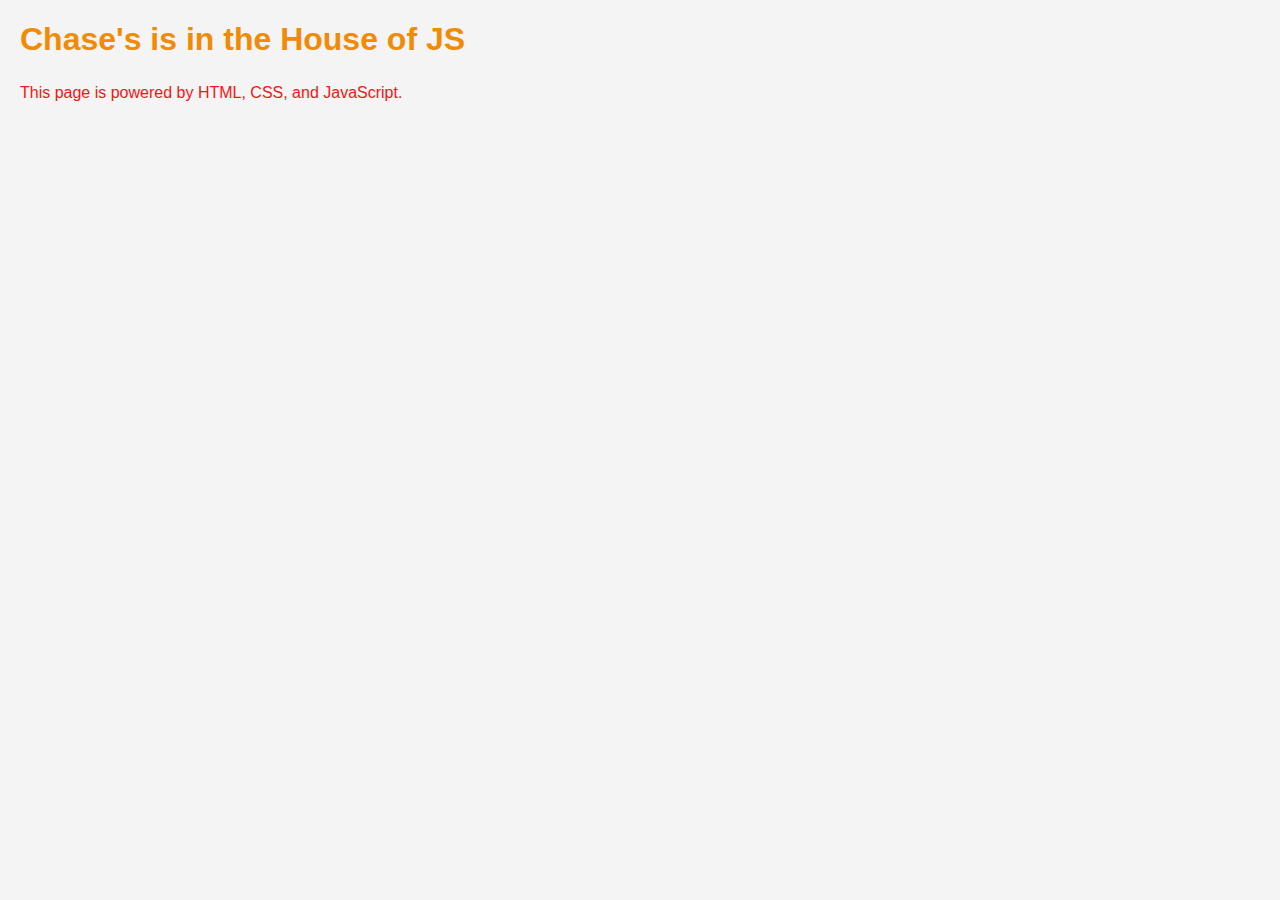
<file: w1/index.html>
<!DOCTYPE html>
<html lang="en">
<head>
    <meta charset="UTF-8">
    <meta name="viewport" content="width=device-width, initial-scale=1.0">
    <link rel="stylesheet" href="style.css">
    <script src="app.js"></script>
    <title>Document</title>
</head>
<body>
    <h1>Chase's is in the House of JS</h1>
    <p>This page is powered by HTML, CSS, and JavaScript.</p>
</body>
</html>
</file>
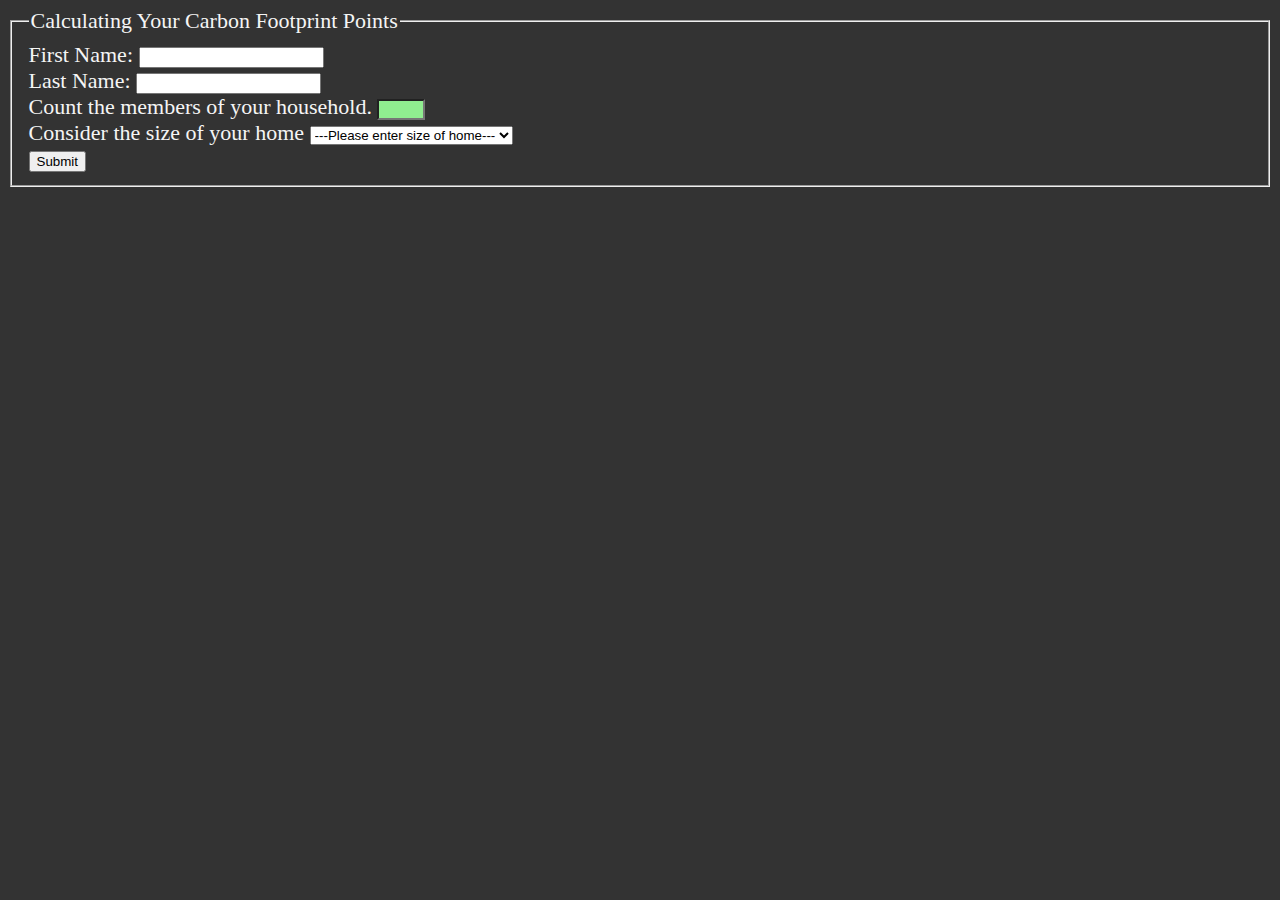
<file: w10/index.html>
<!DOCTYPE html>
<html lang="en">
  <head>
    <meta charset="UTF-8" />
    <meta name="viewport" content="width=device-width, initial-scale=1.0" />
    <script type="module" src="main.js"></script>
    <title>Week 10 - Carbon Footprint - Pri</title>
    <link rel="stylesheet" href="style.css">
  </head>
  <body>
    <form id="form">
      <fieldset>
        <legend>Calculating Your Carbon Footprint Points</legend>
        <div>
          <label for=>First Name:</label>
          <input type="text" name="firstname" id="firstName" maxlength ="25"/>
          <span id="firstNameError" class="error"></span>
        </div>
        <div>
          <label for=>Last Name:</label>
          <input type="text" name="lastname" id="lastName" maxlength ="25"/>
          <span id="lastNameError" class="error"></span>
        </div>
        <div>
          <label for=>Count the members of your household.</label>
          <input type="number" name="housem" min="1" max="6" required />
        </div>
        <div>
          <label for="">Consider the size of your home</label>
          <select name="houses" required>
            <option value="">---Please enter size of home---</option>
            <option value="apt">Apartment</option>
            <option value="large">Large</option>
            <option value="medium">Medium</option>
            <option value="small">Small</option>

          </select>
        </div>
        <button type="submit">Submit</button><br>
        <span id="submitError" class="error"></span>
      </fieldset>
    </form>
    <div id="tab-data"></div>
  </body>
</html>
</file>
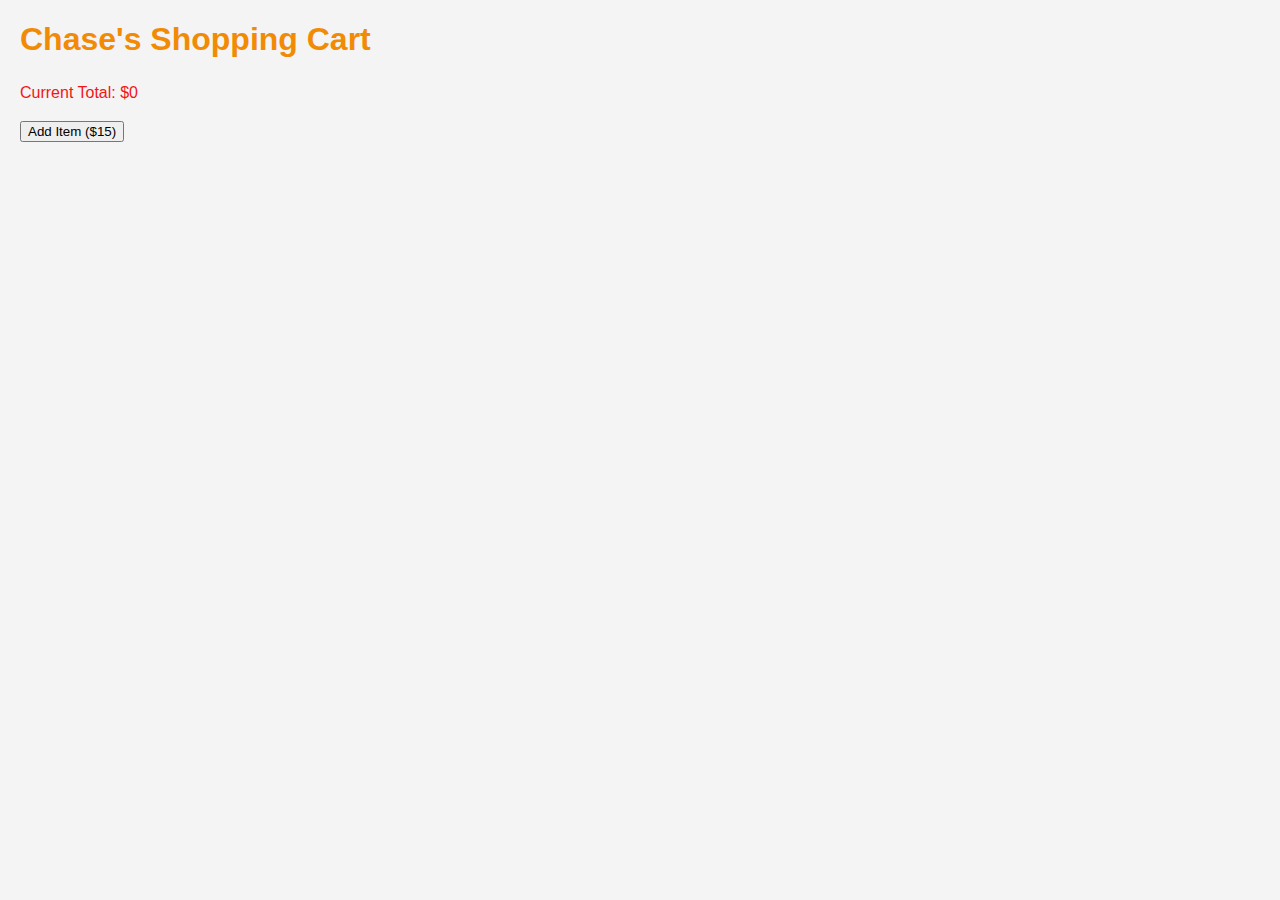
<file: w2/index.html>
<!DOCTYPE html>
<html lang="en">
<head>
    <meta charset="UTF-8">
    <meta name="viewport" content="width=device-width, initial-scale=1.0">
    <link rel="stylesheet" href="style.css">
    <script src="app.js" defer></script>
    <title>Week 2.2</title>
</head>
<body>
    <h1>Chase's Shopping Cart</h1>
    <p id="total-display">Current Total: $0</p>
    <!-- paragraph tag with id = output-message -->
    <p id="output-message"></p>
    <!-- button tag with id = update-button -->
    <button id="add-item-btn">Add Item ($15)</button>

</body>
</html>
</file>
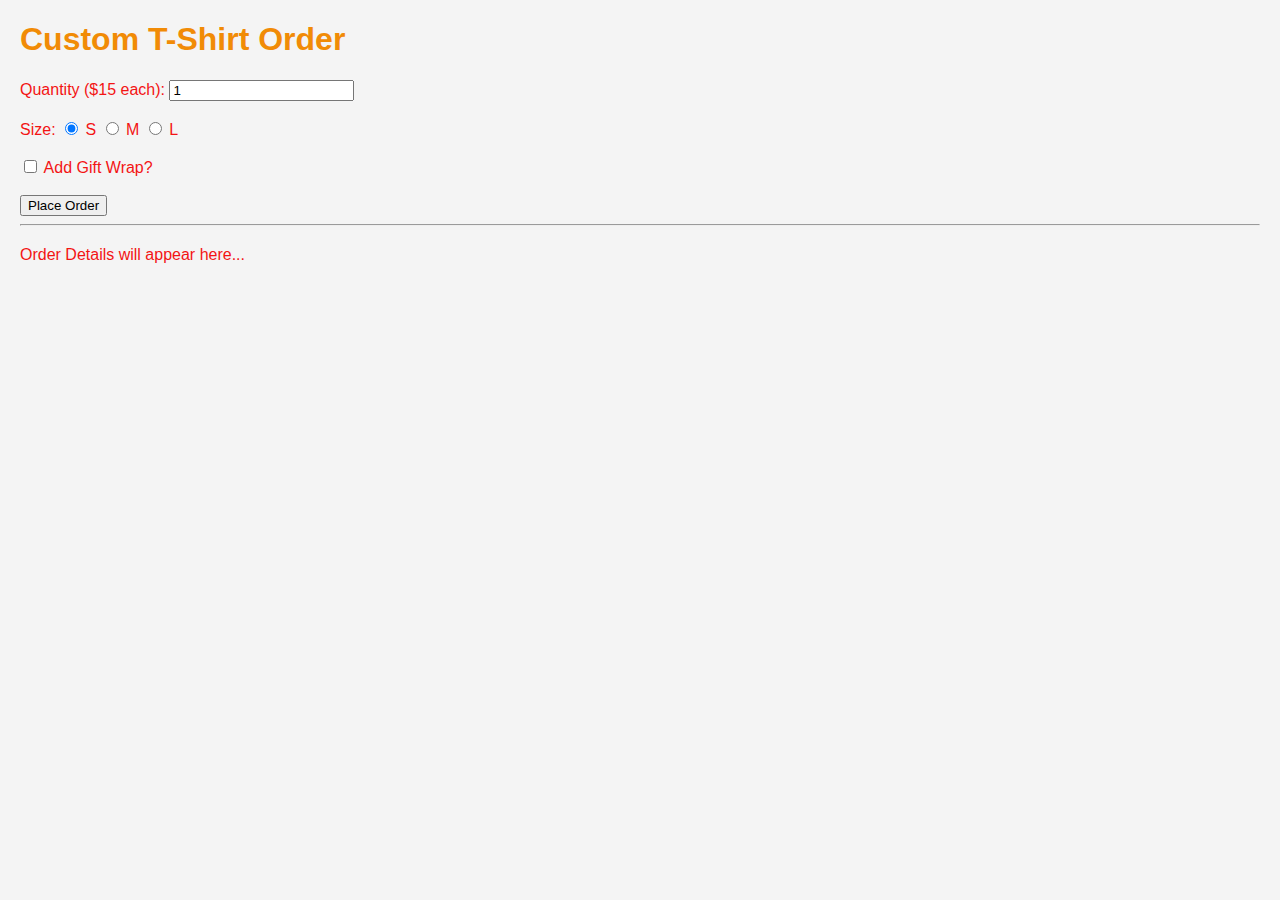
<file: w3/index.html>
<!DOCTYPE html>
<html lang="en">
<head>
    <meta charset="UTF-8">
    <meta name="viewport" content="width=device-width, initial-scale=1.0">
    <link rel="stylesheet" href="style.css">
    <script type="module" src="app.js"></script>
    <title>The Custom Order Form</title>
</head>
<body>
    <h1>Custom T-Shirt Order</h1>
    
    <form id="order-form">
        
        <label>Quantity ($15 each): 
            <input type="number" id="qty" value="1" min="1">
        </label>
        <br><br>

        <label>Size:</label>
        <label><input type="radio" name="size" value="Small" checked> S</label>
        <label><input type="radio" name="size" value="Medium"> M</label>
        <label><input type="radio" name="size" value="Large"> L</label>
        <br><br>

        <label>
            <input type="checkbox" id="gift-wrap"> Add Gift Wrap?
        </label>
        <br><br>

        <button type="submit">Place Order</button>
    </form>

    <hr>
    
    <div id="order-summary">
        <p>Order Details will appear here...</p>
    </div>
</body>
</file>
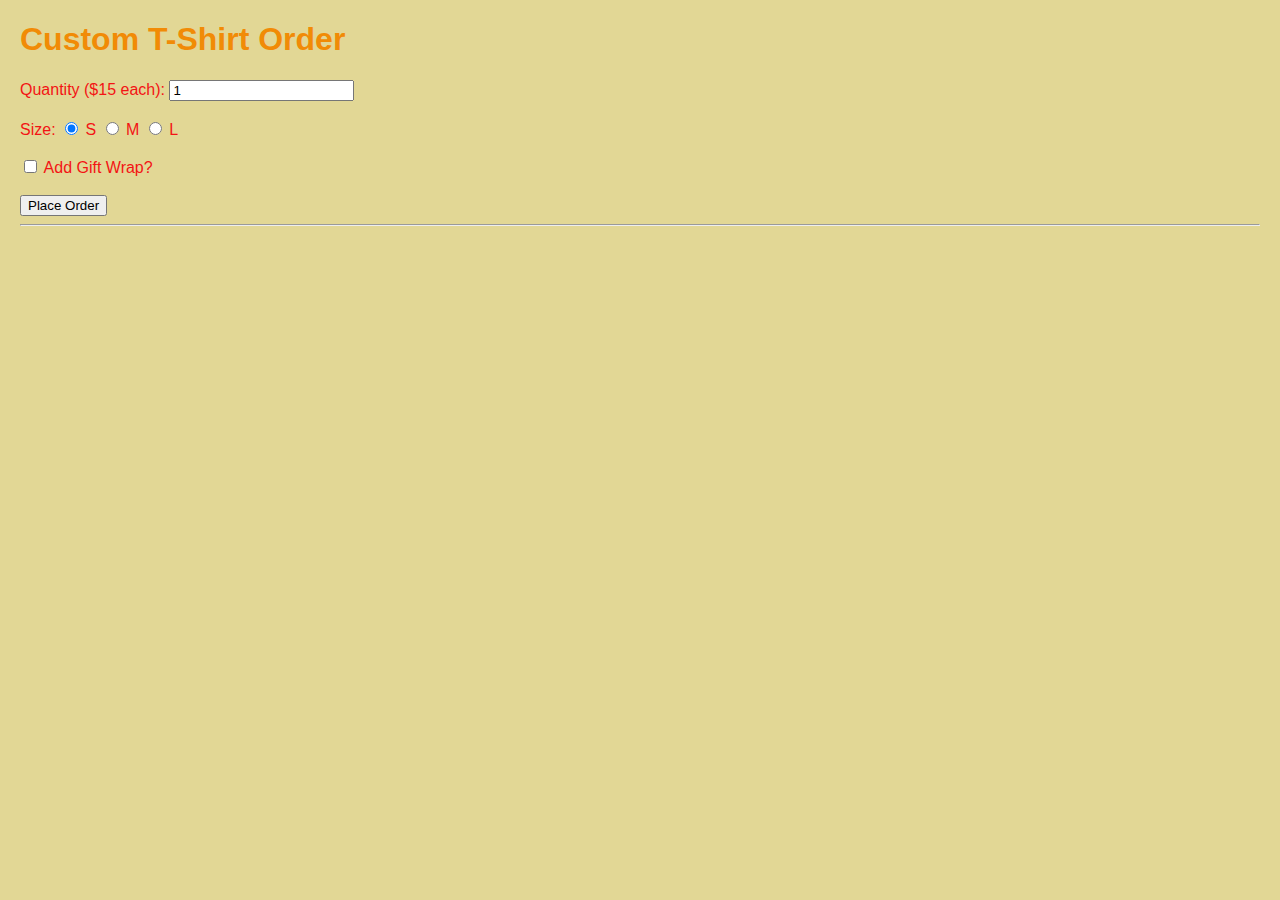
<file: w4/index.html>
<!doctype html>
<html lang="en">
  <head>
    <meta charset="UTF-8" />
    <meta name="viewport" content="width=device-width, initial-scale=1.0" />
    <link rel="stylesheet" href="style.css" />
    <script type="module" src="app.js"></script>
    <title>The Custom Order Form!</title>
  </head>
  <body>
    <h1>Custom T-Shirt Order</h1>

    <form id="order-form">
      <label
        >Quantity ($15 each):
        <input type="number" id="qty" value="1" min="1" />
      </label>
      <br /><br />

      <label>Size:</label>
      <label><input type="radio" name="size" value="Small" checked /> S</label>
      <label><input type="radio" name="size" value="Medium" /> M</label>
      <label><input type="radio" name="size" value="Large" /> L</label>
      <br /><br />

      <label> <input type="checkbox" id="gift-wrap" /> Add Gift Wrap? </label>
      <br /><br />

      <button type="submit">Place Order</button>
    </form>

    <hr />

    <div id="order-summary" style="display: none">
      <h2>Order Success!</h2>
      <p><strong>Total Cost:</strong> $<span id="display-total"></span></p>
      <p>
        <strong>Details:</strong> <span id="display-qty"></span>
        <span id="display-size"></span> T-Shirt(s)
      </p>
      <p><strong>Gift Wrap:</strong> <span id="display-gift"></span></p>
    </div>
  </body>
</html>
</file>
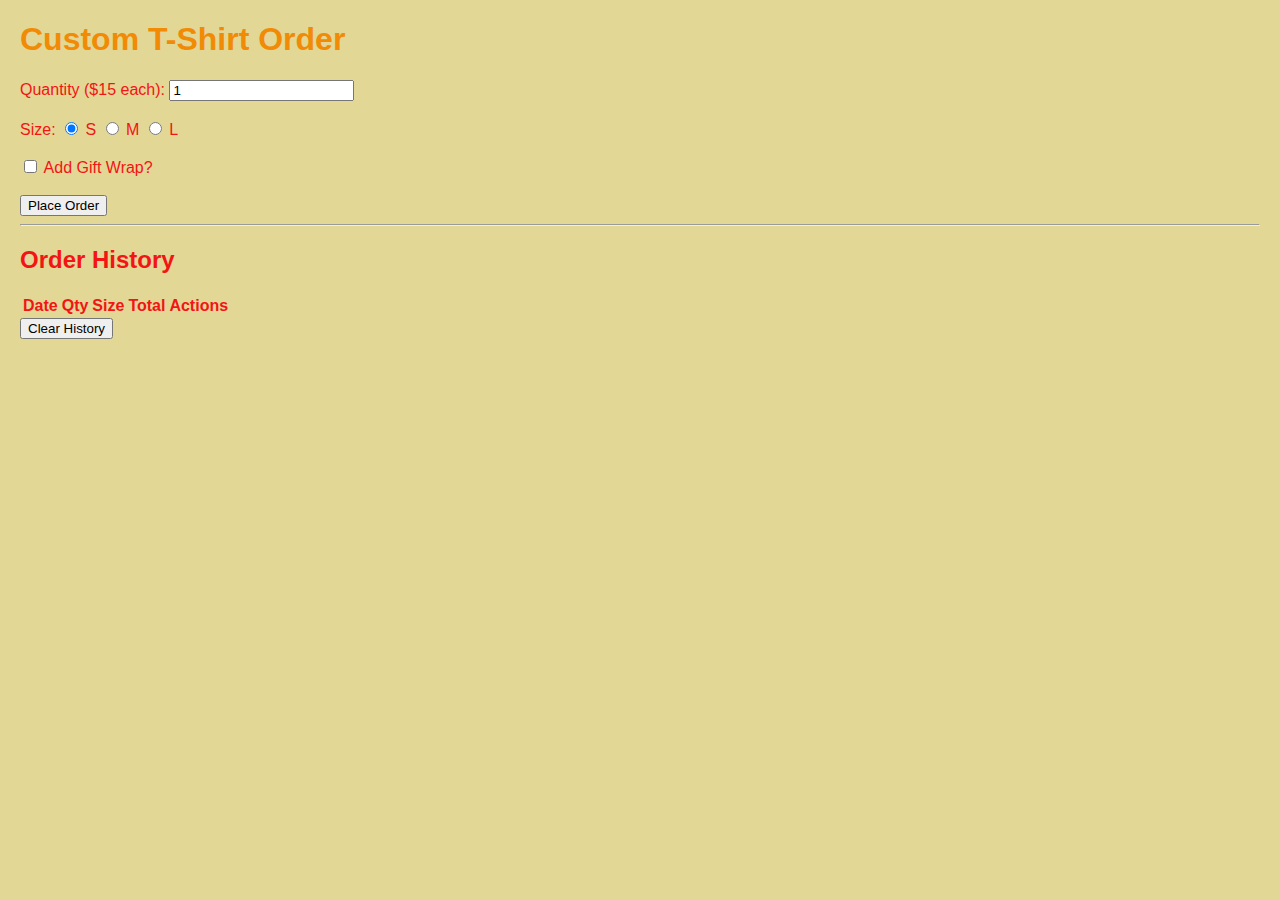
<file: w6/index.html>
<!doctype html>
<html lang="en">
  <head>
    <meta charset="UTF-8" />
    <meta name="viewport" content="width=device-width, initial-scale=1.0" />
    <link rel="stylesheet" href="style.css" />
    <script type="module" src="app.js"></script>
    <title>Order History Table</title>
  </head>
  <body>
    <h1>Custom T-Shirt Order</h1>

    <form id="order-form">
      <label
        >Quantity ($15 each):
        <input type="number" id="qty" value="1" min="1" />
      </label>
      <br /><br />

      <label>Size:</label>
      <label><input type="radio" name="size" value="Small" checked /> S</label>
      <label><input type="radio" name="size" value="Medium" /> M</label>
      <label><input type="radio" name="size" value="Large" /> L</label>
      <br /><br />

      <label> <input type="checkbox" id="gift-wrap" /> Add Gift Wrap? </label>
      <br /><br />

      <button type="submit">Place Order</button>
    </form>

    <hr />

<div id="order-history-section">
    <h2>Order History</h2>
    <table id="order-table">
        <thead>
            <tr>
                <th>Date</th>
                <th>Qty</th>
                <th>Size</th>
                <th>Total</th>
                <th>Actions</th>
            </tr>
        </thead>
        <tbody id="order-table-body">
            </tbody>
    </table>
    <button id="clear-btn">Clear History</button>
</div>

  </body>
</html>
</file>
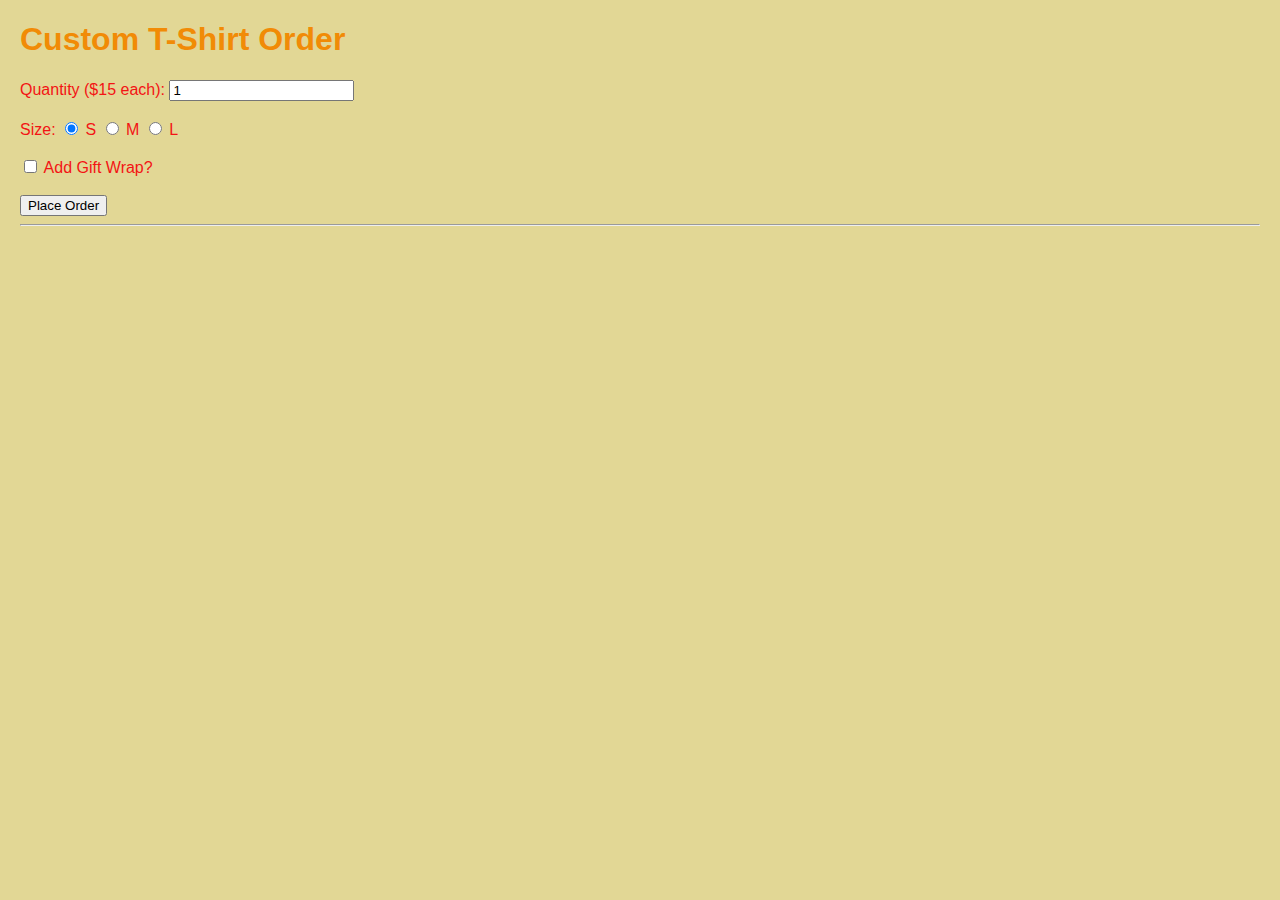
<file: w6a/index.html>
<!doctype html>
<html lang="en">
  <head>
    <meta charset="UTF-8" />
    <meta name="viewport" content="width=device-width, initial-scale=1.0" />
    <link rel="stylesheet" href="style.css" />
    <script type="module" src="app.js"></script>
    <title>Persistent Orders</title>
  </head>
  <body>
    <h1>Custom T-Shirt Order</h1>

    <form id="order-form">
      <label
        >Quantity ($15 each):
        <input type="number" id="qty" value="1" min="1" />
      </label>
      <br /><br />

      <label>Size:</label>
      <label><input type="radio" name="size" value="Small" checked /> S</label>
      <label><input type="radio" name="size" value="Medium" /> M</label>
      <label><input type="radio" name="size" value="Large" /> L</label>
      <br /><br />

      <label> <input type="checkbox" id="gift-wrap" /> Add Gift Wrap? </label>
      <br /><br />

      <button type="submit">Place Order</button>
    </form>

    <hr />

    <div id="order-summary" style="display: none">
      <h2>Order Success!</h2>
      <p><strong>Total Cost:</strong> $<span id="display-total"></span></p>
      <p>
        <strong>Details:</strong> <span id="display-qty"></span>
        <span id="display-size"></span> T-Shirt(s)
      </p>
      <p><strong>Gift Wrap:</strong> <span id="display-gift"></span></p>
    </div>
  </body>
</html>
</file>
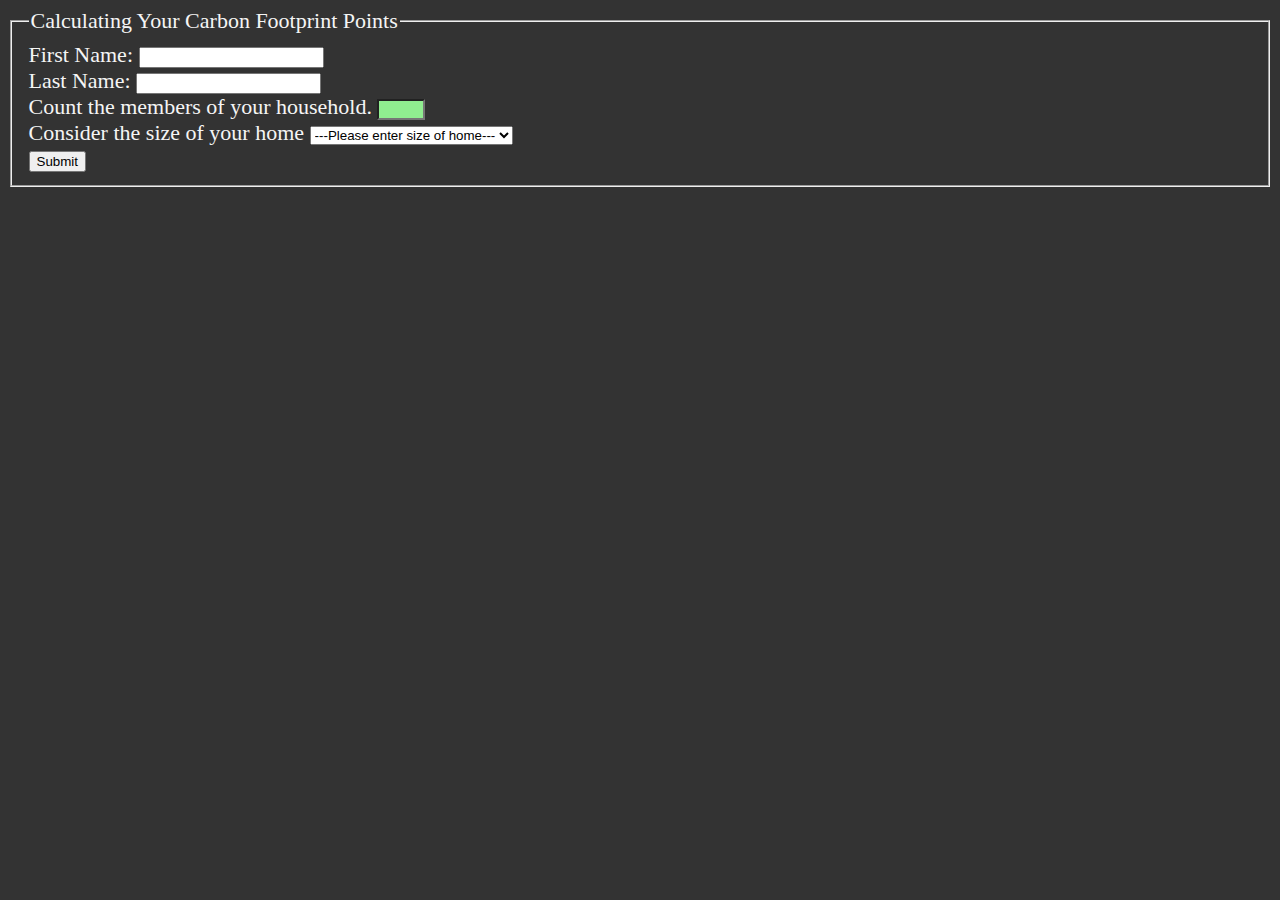
<file: w8/index.html>
<!DOCTYPE html>
<html lang="en">
  <head>
    <meta charset="UTF-8" />
    <meta name="viewport" content="width=device-width, initial-scale=1.0" />
    <script type="module" src="main.js"></script>
    <title>Week 6 - Carbon Footprint - Pub</title>
    <link rel="stylesheet" href="style.css">
  </head>
  <body>
    <form id="form">
      <fieldset>
        <legend>Calculating Your Carbon Footprint Points</legend>
        <div>
          <label for="">First Name:</label>
          <input type="text" name="firstname" maxlength ="25" required />
        </div>
        <div>
          <label for="">Last Name:</label>
          <input type="text" name="lastname" maxlength ="25" required />
        </div>
        <div>
          <label for="">Count the members of your household.</label>
          <input type="number" name="housem" min="1" max="6" required />
        </div>
        <div>
          <label for="">Consider the size of your home</label>
          <select name="houses" required>
            <option value="">---Please enter size of home---</option>
            <option value="apt">Apartment</option>
            <option value="large">Large</option>
            <option value="medium">Medium</option>
            <option value="small">Small</option>

          </select>
        </div>
        <button type="submit">Submit</button>
      </fieldset>
    </form>
    <div id="output"></div>
    <div id="tab-data"></div>
    <!-- <table>
        <thead>
        <tr>
            <th>Name</th>
            <th>Household</th>
            <th>House Size</th>
            <th>Carbon Footprint</th>
            <th>Action</th>
        </tr>
        <thead>
        <tbody>
           <tr>
            <td>Chase</td>
            <td>3</td>
            <td>Large</td>
            <td>20</td>
            <td>
              <button>Edit</button></td>
              <button>Delete</button></td>
           </tr>
           <tr></tr>
            <td>Chase</td>
            <td>3</td>
            <td>Large</td>
            <td>20</td>
            <td>
              <button>Edit</button></td>
              <button>Delete</button></td>
           </tr>     
        </tbody>  
    </table> -->
  </body>
</html>
</file>
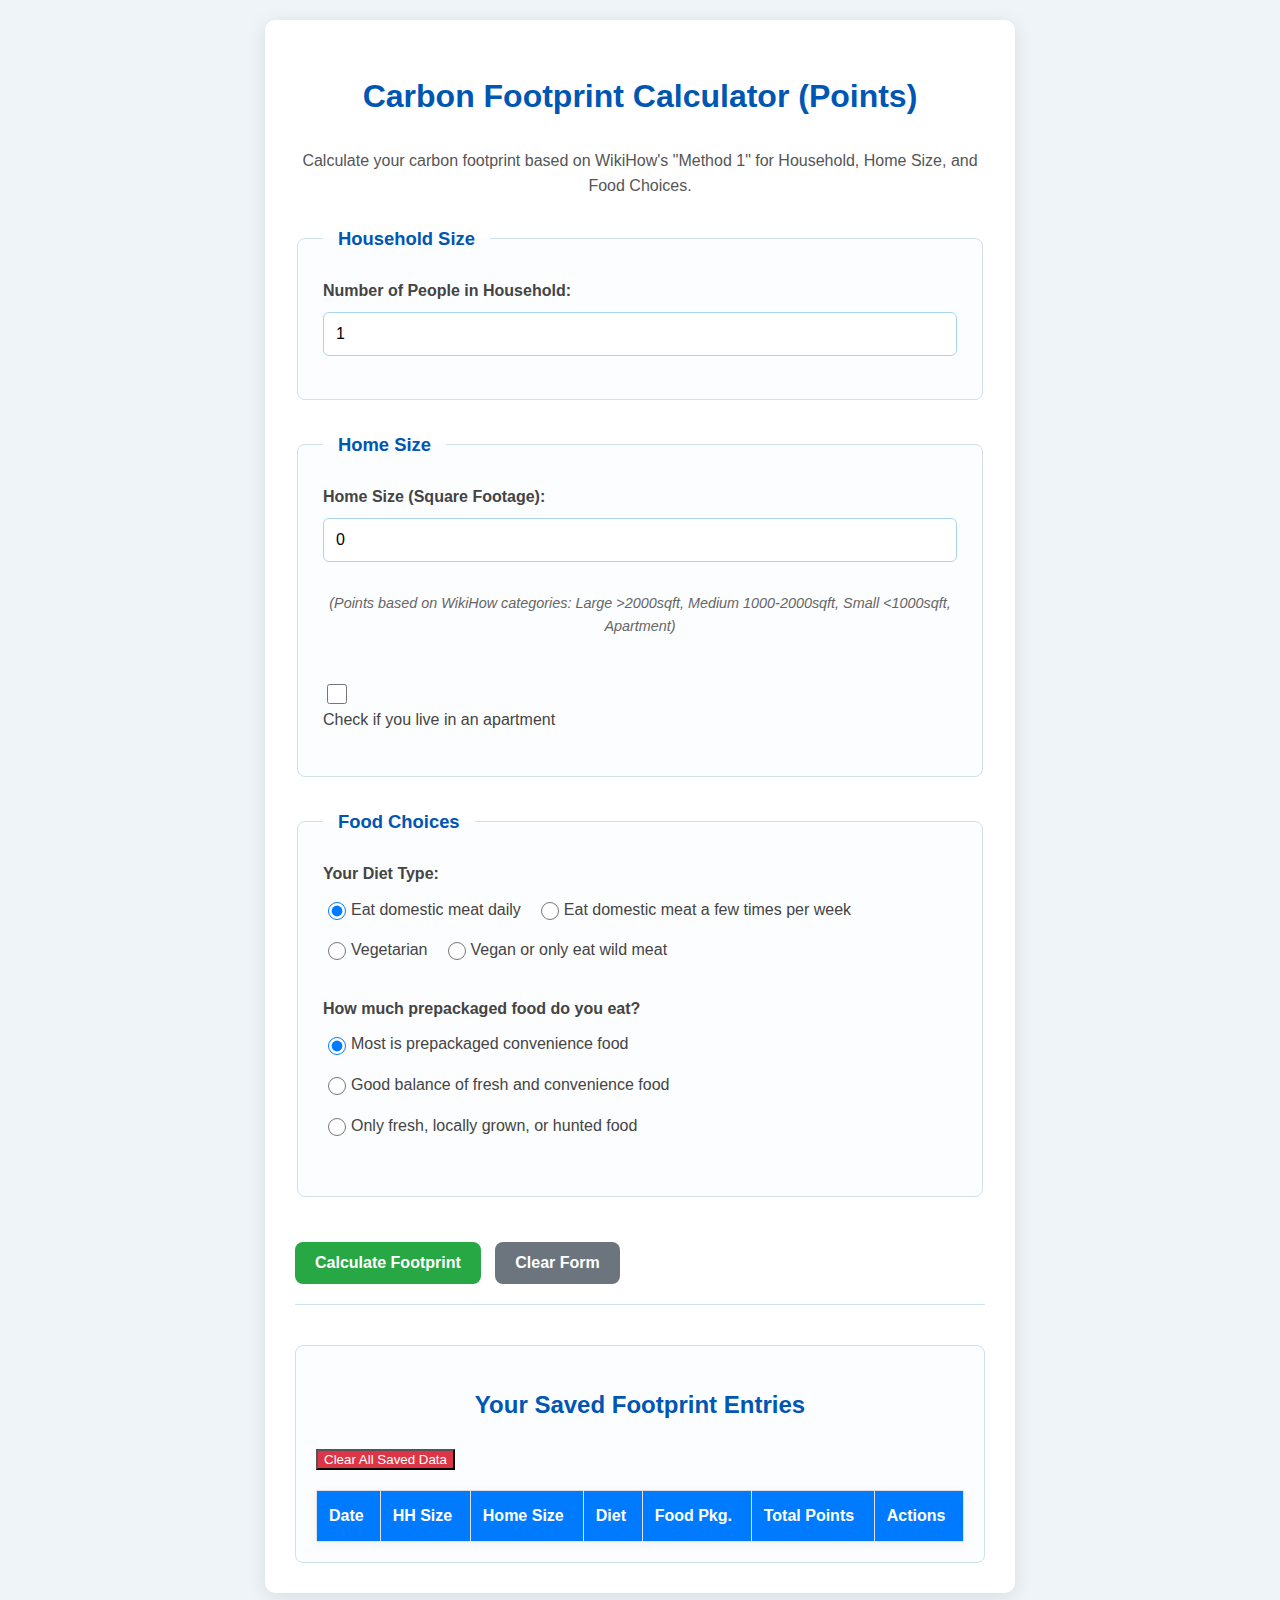
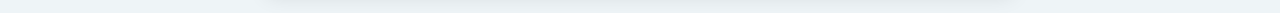
<file: w8a/index.html>
<!DOCTYPE html>
    <html lang="en">
    <head>
        <meta charset="UTF-8">
        <meta name="viewport" content="width=device-width, initial-scale=1.0">
        <title>Carbon Footprint Calculator UI</title>
        <!-- updating script tag to add type=module -->
        <script type="module" src="app.js" defer></script>
        <link rel="stylesheet" href="style.css">
        </head>
    <body>
        <main class="container">
            <h1>Carbon Footprint Calculator (Points)</h1>
            <p>Calculate your carbon footprint based on WikiHow's "Method 1" for Household, Home Size, and Food Choices.</p>

            <form id="carbonFootprintForm">
                <input type="hidden" id="entryId"> 
                <fieldset>
                    <legend>Household Size</legend>
                    <div class="form-group">
                        <label for="householdMembers">Number of People in Household:</label>
                        <input type="number" id="householdMembers" min="1" value="1" placeholder="e.g., 2">
                    </div>
                </fieldset>

                <fieldset>
                    <legend>Home Size</legend>
                    <div class="form-group">
                        <label for="homeSquareFootage">Home Size (Square Footage):</label>
                        <input type="number" id="homeSquareFootage" min="0" value="0" placeholder="e.g., 1500">
                        <p class="note"><em>(Points based on WikiHow categories: Large &gt;2000sqft, Medium 1000-2000sqft, Small &lt;1000sqft, Apartment)</em></p>
                    </div>
                    <div class="form-group checkbox-group">
                        <input type="checkbox" id="isApartment">
                        <label for="isApartment">Check if you live in an apartment</label>
                    </div>
                </fieldset>

             <fieldset>
                <legend>Food Choices</legend>
                <div class="form-group">
                    <p class="radio-group-heading">Your Diet Type:</p>
                    <div class="radio-group">
                        <label for="dietMeatHeavy">
                            <input type="radio" id="dietMeatHeavy" name="dietType" value="meatHeavy" checked>
                            Eat domestic meat daily
                        </label>
                        <label for="dietAverage">
                            <input type="radio" id="dietAverage" name="dietType" value="average">
                            Eat domestic meat a few times per week
                        </label>
                        <label for="dietVegetarian">
                            <input type="radio" id="dietVegetarian" name="dietType" value="vegetarian">
                            Vegetarian
                        </label>
                        <label for="dietVegan">
                            <input type="radio" id="dietVegan" name="dietType" value="vegan">
                            Vegan or only eat wild meat
                        </label>
                    </div>
                </div>
                
                <div class="form-group">
                    <p class="radio-group-heading">How much prepackaged food do you eat?</p>
                    <div class="radio-group">
                        <label for="foodPrepackaged">
                            <input type="radio" id="foodPrepackaged" name="foodPackaging" value="prepackaged" checked>
                            Most is prepackaged convenience food
                        </label>
                        <label for="foodBalanced">
                            <input type="radio" id="foodBalanced" name="foodPackaging" value="balanced">
                            Good balance of fresh and convenience food
                        </label>
                        <label for="foodFresh">
                            <input type="radio" id="foodFresh" name="foodPackaging" value="fresh">
                            Only fresh, locally grown, or hunted food
                        </label>
                    </div>
                </div>
            </fieldset>

                <button type="submit" id="submitButton">Calculate Footprint</button>
                <button type="button" id="clearFormButton" class="secondary-button">Clear Form</button>
            </form>

            <section id="results" class="results-container" style="display: none;">
                <h2>Current Entry's Footprint:</h2>
                <p id="totalFootprint" class="highlight-total">0 Points</p>
                <div id="breakdown">
                    <h3>Breakdown:</h3>
                    <ul>
                        <li id="householdFootprint">Household Size: 0 Points</li>
                        <li id="homeSizeFootprint">Home Size: 0 Points</li>
                        <li id="foodDietFootprint">Food Diet: 0 Points</li>
                        <li id="foodPackagingFootprint">Food Packaging: 0 Points</li>
                    </ul>
                </div>
                <p class="note"><em>Note: Calculations are based directly on the point system outlined in WikiHow's "Method 1."</em></p>
            </section>
                <section class="table-container">
    <h2>Your Saved Footprint Entries</h2>
    <button type="button" id="clearAllDataButton" class="danger-button" style="display: block;">Clear All Saved Data</button>
    <table id="footprintTable" style="display: none;">
        <thead>
            <tr>
                <th>Date</th>
                <th>HH Size</th>
                <th>Home Size</th>
                <th>Diet</th>
                <th>Food Pkg.</th>
                <th>Total Points</th>
                <th>Actions</th> <!-- For Edit/Delete buttons (will be added later) -->
            </tr>
        </thead>
        <tbody>
            <!-- Table rows will be rendered here by JavaScript -->
        </tbody>
    </table>
    <p id="noEntriesMessage" class="note" style="display: block;">No entries saved yet.</p>
</section>
            </main>

    </body>
    </html>
</file>
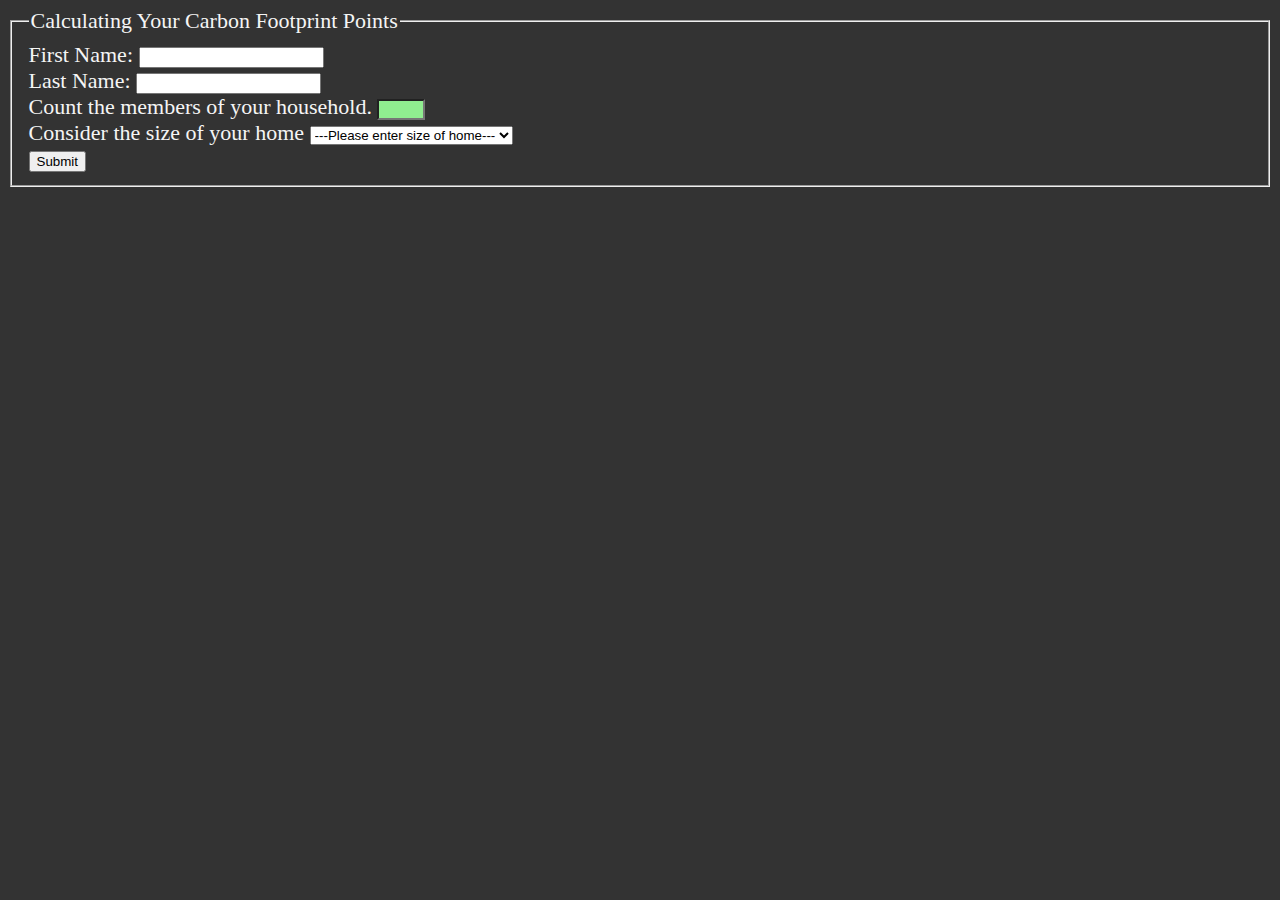
<file: w9/index.html>
<!DOCTYPE html>
<html lang="en">
  <head>
    <meta charset="UTF-8" />
    <meta name="viewport" content="width=device-width, initial-scale=1.0" />
    <script type="module" src="main.js"></script>
    <title>Week 9 - Carbon Footprint - Pub</title>
    <link rel="stylesheet" href="style.css">
  </head>
  <body>
    <form id="form">
      <fieldset>
        <legend>Calculating Your Carbon Footprint Points</legend>
        <div>
          <label>First Name:</label>
          <input type="text" name="firstname" id="firstName" maxlength ="25"/>
          <span id="firstNameError" class="error"></span>
        </div>
        <div>
          <label for="">Last Name:</label>
          <input type="text" name="lastname" id="lastName" maxlength ="25" />
          <span id="lastNameError" class="error"></span>
        </div>
        <div>
          <label>Count the members of your household.</label>
          <input type="number" name="housem" min="1" max="6" required />
        </div>
        <div>
          <label>Consider the size of your home</label>
          <select name="houses" required>
            <option value="">---Please enter size of home---</option>
            <option value="apt">Apartment</option>
            <option value="large">Large</option>
            <option value="medium">Medium</option>
            <option value="small">Small</option>
          </select>
        <span id="submitError" class="error" role="alert"></span>  
        </div>
        <button type="submit">Submit</button>
      </fieldset>
    </form>
    <div id="output"></div>
    <div id="tab-data"></div>
    <!-- <table>
        <thead>
        <tr>
            <th>Name</th>
            <th>Household</th>
            <th>House Size</th>
            <th>Carbon Footprint</th>
            <th>Action</th>
        </tr>
        <thead>
        <tbody>
           <tr>
            <td>Chase</td>
            <td>3</td>
            <td>Large</td>
            <td>20</td>
            <td>
              <button>Edit</button></td>
              <button>Delete</button></td>
           </tr>
           <tr></tr>
            <td>Chase</td>
            <td>3</td>
            <td>Large</td>
            <td>20</td>
            <td>
              <button>Edit</button></td>
              <button>Delete</button></td>
           </tr>     
        </tbody>  
    </table> -->
  </body>
</html>
</file>
<file: w1/style.css>
body {
    font-family: Arial, sans-serif;
    margin: 20px;
    background-color: #f4f4f4; /* A light grey background */
    color: #f31414;
}

h1 {
    color: #f18b06;
}

p {
    line-height: 1.6;
}
</file>
<file: w10/style.css>
html {
    font-size: 22px;
  }
  body {
    background-color: #333;
    color: whitesmoke;
  }
  input:in-range {
    background-color: lightgreen;
  }
  input:out-of-range {
    background-color: lightcoral;
  }
  table, th, td {
    border: 1px solid;
    padding: 5px;
}
tbody tr:nth-child(odd) {
    background-color: rgb(129, 157, 118);
}

.error {
  color: red;
}
.invalid {
  border-color: red;
}
</file>
<file: w2/style.css>
body {
    font-family: Arial, sans-serif;
    margin: 20px;
    background-color: #f4f4f4; /* A light grey background */
    color: #f31414;
}

h1 {
    color: #f18b06;
}

p {
    line-height: 1.6;
}
.container {
   max-width: 800px;
   margin: 0 auto; /* Center the content */
   padding: 15px;
   background-color: #ffffff;
   box-shadow: 0 2px 5px rgba(0,0,0,0.1);
   border-radius: 8px;
}
</file>
<file: w3/style.css>
body {
    font-family: Arial, sans-serif;
    margin: 20px;
    background-color: #f4f4f4; /* A light grey background */
    color: #f31414;
}

h1 {
    color: #f18b06;
}

p {
    line-height: 1.6;
}
.container {
   max-width: 800px;
   margin: 0 auto; /* Center the content */
   padding: 15px;
   background-color: #ffffff;
   box-shadow: 0 2px 5px rgba(0,0,0,0.1);
   border-radius: 8px;
}
</file>
<file: w4/style.css>
body {
    font-family: Arial, sans-serif;
    margin: 20px;
    background-color: #e2d795; /* A light grey background */
    color: #f31414;
}

h1 {
    color: #f18b06;
}

p {
    line-height: 1.6;
}
.container {
   max-width: 800px;
   margin: 0 auto; /* Center the content */
   padding: 15px;
   background-color: #ffffff;
   box-shadow: 0 2px 5px rgba(0,0,0,0.1);
   border-radius: 8px;
}
</file>
<file: w6/style.css>
body {
    font-family: Arial, sans-serif;
    margin: 20px;
    background-color: #e2d795; /* A light grey background */
    color: #f31414;
}

h1 {
    color: #f18b06;
}

p {
    line-height: 1.6;
}
.container {
   max-width: 800px;
   margin: 0 auto; /* Center the content */
   padding: 15px;
   background-color: #ffffff;
   box-shadow: 0 2px 5px rgba(0,0,0,0.1);
   border-radius: 8px;
}
</file>
<file: w6a/style.css>
body {
    font-family: Arial, sans-serif;
    margin: 20px;
    background-color: #e2d795; /* A light grey background */
    color: #f31414;
}

h1 {
    color: #f18b06;
}

p {
    line-height: 1.6;
}
.container {
   max-width: 800px;
   margin: 0 auto; /* Center the content */
   padding: 15px;
   background-color: #ffffff;
   box-shadow: 0 2px 5px rgba(0,0,0,0.1);
   border-radius: 8px;
}
</file>
<file: w8/style.css>
html {
    font-size: 22px;
  }
  body {
    background-color: #333;
    color: whitesmoke;
  }
  input:in-range {
    background-color: lightgreen;
  }
  input:out-of-range {
    background-color: lightcoral;
  }
  table, th, td {
    border: 1px solid;
    padding: 5px;
}
tbody tr:nth-child(odd) {
    background-color: rgb(129, 157, 118);
}
</file>
<file: w8a/style.css>
body {
    font-family: 'Segoe UI', Tahoma, Geneva, Verdana, sans-serif; /* Sets the preferred font family for the body text. */
    background-color: #eef4f7; /* Defines the background color of the entire page. */
    color: #333; /* Sets the default text color for the body. */
    line-height: 1.6; /* Adjusts the spacing between lines of text for readability. */
    margin: 0; /* Removes default browser margin around the body. */
    padding: 20px; /* Adds padding around the content within the body. */
    display: flex; /* Establishes a flex container for direct children. */
    justify-content: center; /* Horizontally centers content within the body. */
    align-items: flex-start; /* Aligns items to the start of the cross axis (top for column flex). */
    min-height: 100vh; /* Ensures the body takes at least the full height of the viewport. */
}

.container {
    background-color: #ffffff; /* Sets the background color of the container. */
    padding: 30px; /* Adds padding inside the container. */
    border-radius: 10px; /* Rounds the corners of the container. */
    box-shadow: 0 4px 20px rgba(0, 0, 0, 0.1); /* Applies a subtle shadow to the container. */
    width: 100%; /* Makes the container take up the full available width. */
    max-width: 750px; /* Limits the maximum width of the container. */
    box-sizing: border-box; /* Includes padding and border in the element's total width and height. */
}

h1, h2, h3 {
    color: #0056b3; /* Sets the text color for all heading levels. */
    text-align: center; /* Centers the text within the headings. */
    margin-bottom: 25px; /* Adds space below the headings. */
}

p {
    text-align: center; /* Centers the text within paragraphs. */
    margin-bottom: 25px; /* Adds space below the paragraphs. */
    color: #555; /* Sets the text color for paragraphs. */
}

form {
    margin-top: 20px; /* Adds space above the form. */
    padding-bottom: 20px; /* Adds padding to the bottom of the form. */
    border-bottom: 1px solid #d0e0ed; /* Adds a bottom border to the form. */
    margin-bottom: 20px; /* Adds space below the form. */
}

fieldset {
    border: 1px solid #d0e0ed; /* Sets the border for fieldsets. */
    border-radius: 8px; /* Rounds the corners of the fieldsets. */
    padding: 25px; /* Adds padding inside the fieldsets. */
    margin-bottom: 30px; /* Adds space below the fieldsets. */
    background-color: #fcfdfe; /* Sets the background color of the fieldsets. */
}

legend {
    font-weight: bold; /* Makes the legend text bold. */
    color: #0056b3; /* Sets the text color for the legend. */
    padding: 0 15px; /* Adds horizontal padding around the legend text. */
    font-size: 1.15em; /* Increases the font size of the legend. */
}

.form-group {
    margin-bottom: 18px; /* Adds space below each form group. */
    display: flex; /* Establishes a flex container for children. */
    flex-direction: column; /* Stacks children vertically within the form group. */
}

.form-group label {
    margin-bottom: 8px; /* Adds space below labels within form groups. */
    font-weight: 600; /* Makes the label text semibold. */
    color: #444; /* Sets the text color for labels. */
}

/* NEW: Styling for headings within radio groups */
.radio-group-heading {
    text-align: left; /* Aligns the text of these headings to the left. */
    font-weight: 600; /* Makes the heading text semibold. */
    color: #444; /* Sets the text color for the radio group headings. */
    margin-bottom: 10px; /* Adds space below the radio group heading. */
    margin-top: 0; /* Removes any default top margin for the heading. */
}

.form-group input[type="number"] {
    width: 100%; /* Makes the number input take up full width. */
    padding: 12px; /* Adds padding inside the number input. */
    border: 1px solid #a8d4ed; /* Sets the border for the number input. */
    border-radius: 6px; /* Rounds the corners of the number input. */
    box-sizing: border-box; /* Includes padding and border in the input's total width and height. */
    font-size: 1em; /* Sets the font size for the number input. */
    transition: border-color 0.3s ease, box-shadow 0.3s ease; /* Adds smooth transitions for border and shadow on interaction. */
}

.form-group input[type="number"]:focus {
    border-color: #007bff; /* Changes border color on focus. */
    box-shadow: 0 0 0 3px rgba(0, 123, 255, 0.25); /* Adds a blue glow shadow on focus. */
    outline: none; /* Removes the default browser outline on focus. */
}

.radio-group {
    display: flex; /* Establishes a flex container for radio buttons. */
    flex-direction: row; /* Arranges radio buttons horizontally. */
    flex-wrap: wrap; /* Allows radio buttons to wrap to the next line if space is insufficient. */
    gap: 15px; /* Adds space between radio buttons. */
    margin-top: 0; /* Removes any default top margin for the group. */
    margin-bottom: 15px; /* Adds space below the radio group. */
}

.radio-group label {
    font-weight: normal; /* Overrides default bolding for labels within radio groups. */
    margin-bottom: 0; /* Removes default bottom margin for labels within radio groups. */
    cursor: pointer; /* Changes cursor to a pointer when hovering over the label. */
    display: flex; /* Makes the label itself a flex container. */
    align-items: center; /* Vertically aligns the radio input and its text within the label. */
}

.radio-group input[type="radio"] {
    margin-right: 5px; /* Adds space between the radio button and its associated text. */
    width: 18px; /* Sets the width of the radio button. */
    height: 18px; /* Sets the height of the radio button. */
    accent-color: #007bff; /* Changes the color of the radio button itself. */
}

/* Updated checkbox-group style */
.checkbox-group label { /* Applies flex properties to the label itself for checkboxes. */
    font-weight: normal; /* Overrides default bolding for labels within checkbox groups. */
    margin-bottom: 0; /* Removes default bottom margin for labels within checkbox groups. */
    cursor: pointer; /* Changes cursor to a pointer when hovering over the label. */
    display: flex; /* Makes the label itself a flex container. */
    align-items: center; /* Vertically aligns the checkbox input and its text within the label. */
}
.checkbox-group input[type="checkbox"] {
    margin-right: 12px; /* Adds space between the checkbox and its associated text. */
    width: 20px; /* Sets the width of the checkbox. */
    height: 20px; /* Sets the height of the checkbox. */
    accent-color: #007bff; /* Changes the color of the checkbox itself. */
}

button[type="submit"], .secondary-button {
    display: inline-block; /* Makes buttons block-level but allows them to sit inline. */
    padding: 12px 20px; /* Adds padding inside the buttons. */
    border: none; /* Removes the default button border. */
    border-radius: 8px; /* Rounds the corners of the buttons. */
    font-size: 1em; /* Sets the font size for button text. */
    font-weight: bold; /* Makes button text bold. */
    cursor: pointer; /* Changes cursor to a pointer when hovering over buttons. */
    transition: background-color 0.3s ease, transform 0.2s ease; /* Adds smooth transitions for background and transform on interaction. */
    margin-top: 15px; /* Adds space above the buttons. */
    margin-right: 10px; /* Adds space to the right of the buttons. */
}

button[type="submit"] {
    background-color: #28a745; /* Sets the background color for the submit button (green). */
    color: white; /* Sets the text color for the submit button. */
    width: auto; /* Allows the button to size based on its content. */
}

button[type="submit"]:hover {
    background-color: #218838; /* Darkens the background color on hover. */
    transform: translateY(-2px); /* Lifts the button slightly on hover. */
}

button[type="submit"]:active {
    background-color: #1e7e34; /* Further darkens the background color when clicked. */
    transform: translateY(0); /* Resets the button position when actively clicked. */
}

.secondary-button {
    background-color: #6c757d; /* Sets the background color for secondary buttons (gray). */
    color: white; /* Sets the text color for secondary buttons. */
}

.secondary-button:hover {
    background-color: #5a6268; /* Darkens the background color of secondary buttons on hover. */
    transform: translateY(-2px); /* Lifts the secondary button slightly on hover. */
}

.results-container {
    margin-top: 40px; /* Adds space above the results container. */
    padding: 30px; /* Adds padding inside the results container. */
    border: 1px solid #b3e0ff; /* Sets the border for the results container. */
    border-radius: 10px; /* Rounds the corners of the results container. */
    background-color: #e6f7ff; /* Sets the background color of the results container. */
    text-align: center; /* Centers the text within the results container. */
    box-shadow: inset 0 1px 5px rgba(0, 0, 0, 0.05); /* Applies a subtle inner shadow to the results container. */
}

.highlight-total {
    font-size: 2.5em; /* Increases the font size for the total highlight. */
    font-weight: bolder; /* Makes the total highlight text bolder. */
    color: #007bff; /* Sets the color for the total highlight. */
    margin-top: 15px; /* Adds space above the total highlight. */
    margin-bottom: 25px; /* Adds space below the total highlight. */
    display: block; /* Makes the total highlight a block-level element. */
}

#breakdown {
    text-align: left; /* Aligns text within the breakdown section to the left. */
    margin-top: 25px; /* Adds space above the breakdown section. */
    border-top: 1px dashed #cceeff; /* Adds a dashed top border to the breakdown section. */
    padding-top: 20px; /* Adds padding above the content within the breakdown section. */
}

#breakdown h3 {
    text-align: left; /* Aligns headings within the breakdown section to the left. */
    margin-bottom: 15px; /* Adds space below headings within the breakdown section. */
    color: #0056b3; /* Sets the color for headings within the breakdown section. */
}

#breakdown ul {
    list-style-type: disc; /* Uses disc bullets for unordered lists within breakdown. */
    padding-left: 25px; /* Adds left padding for the list items. */
    margin: 0; /* Removes default margins for the list. */
}

#breakdown ul li {
    margin-bottom: 10px; /* Adds space below each list item. */
    font-size: 1.1em; /* Increases the font size of list items. */
    color: #333; /* Sets the text color for list items. */
}

.note {
    font-size: 0.9em; /* Reduces the font size for notes. */
    color: #666; /* Sets a muted color for notes. */
    margin-top: 30px; /* Adds space above the notes. */
    text-align: center; /* Centers the text within notes. */
}

.table-container {
    margin-top: 40px;
    overflow-x: auto;
    border: 1px solid #d0e0ed;
    border-radius: 8px;
    padding: 20px;
    background-color: #fcfdfe;
}

#footprintTable {
    width: 100%;
    border-collapse: collapse;
    margin-top: 20px;
    background-color: #ffffff;
    box-shadow: 0 2px 10px rgba(0, 0, 0, 0.05);
}

#footprintTable th,
#footprintTable td {
    border: 1px solid #e0e0e0;
    padding: 12px;
    text-align: left;
    vertical-align: middle;
}

#footprintTable th {
    background-color: #007bff;
    color: white;
    font-weight: bold;
    white-space: nowrap;
}

#footprintTable tbody tr:nth-child(even) {
    background-color: #f8f8f8;
}

#footprintTable tbody tr:hover {
    background-color: #eef4f7;
    cursor: default;
}

.action-button {
    display: inline-block; 
    padding: 8px 12px;
    font-size: 0.85em;
    margin: 0 5px;
    border-radius: 5px;
    font-weight: bold;
    cursor: pointer;
    transition: background-color 0.3s ease, transform 0.2s ease;
    text-decoration: none; 
}

.action-button.edit {
    background-color: #007bff;
    color: white;
}

.action-button.edit:hover {
    background-color: #0056b3;
}

.action-button.delete {
    background-color: #dc3545;
    color: white;
}

.action-button.delete:hover {
    background-color: #c82333;
}

.action-button.confirm {
    background-color: #dc3545;
    color: white;
}

.action-button.confirm:hover {
    background-color: #c82333;
}

.action-button.cancel {
    background-color: #6c757d;
    color: white;
}

.action-button.cancel:hover {
    background-color: #5a6268;
}

.danger-button {
    background-color: #dc3545;
    color: white;
    margin-bottom: 20px;
}

.danger-button:hover {
    background-color: #c82333;
    transform: translateY(-2px);
}

.danger-button.confirm-state {
    background-color: #ffc107;
    color: #343a40;
}

.danger-button.confirm-state:hover {
    background-color: #e0a800;
}

/* Responsive adjustments */
@media (max-width: 768px) { /* Styles applied when the viewport width is 768px or less. */
    .container {
        padding: 25px; /* Reduces padding in the container on smaller screens. */
    }
    h1 {
        font-size: 1.8em; /* Reduces the font size of h1 on smaller screens. */
    }
    .highlight-total {
        font-size: 2em; /* Reduces the font size of the total highlight on smaller screens. */
    }
    button[type="submit"], .secondary-button {
        width: 100%; /* Makes buttons take full width on smaller screens. */
        margin-right: 0; /* Removes right margin for buttons. */
        margin-bottom: 10px; /* Adds bottom margin for stacked buttons. */
    }
    .radio-group {
        flex-direction: column; /* Stacks radio buttons vertically on smaller screens. */
        align-items: flex-start; /* Aligns stacked radio buttons to the left. */
    }
}

@media (max-width: 480px) { /* Styles applied when the viewport width is 480px or less. */
    .container {
        padding: 15px; /* Further reduces padding in the container on very small screens. */
    }
    h1 {
        font-size: 1.5em; /* Further reduces the font size of h1 on very small screens. */
    }
    legend {
        font-size: 1em; /* Reduces the font size of the legend on very small screens. */
    }
    fieldset {
        padding: 15px; /* Reduces padding inside fieldsets on very small screens. */
    }
    .highlight-total {
        font-size: 1.8em; /* Further reduces the font size of the total highlight on very small screens. */
    }
    #breakdown ul {
        padding-left: 20px; /* Adjusts left padding for breakdown list on very small screens. */
    }
}
</file>
<file: w9/style.css>
html {
    font-size: 22px;
  }
  body {
    background-color: #333;
    color: whitesmoke;
  }
  input:in-range {
    background-color: lightgreen;
  }
  input:out-of-range {
    background-color: lightcoral;
  }
  table, th, td {
    border: 1px solid;
    padding: 5px;
}
tbody tr:nth-child(odd) {
    background-color: rgb(129, 157, 118);
}
.error {
    color: red;
}
.invalid {
    border-color: red;
}
</file>
